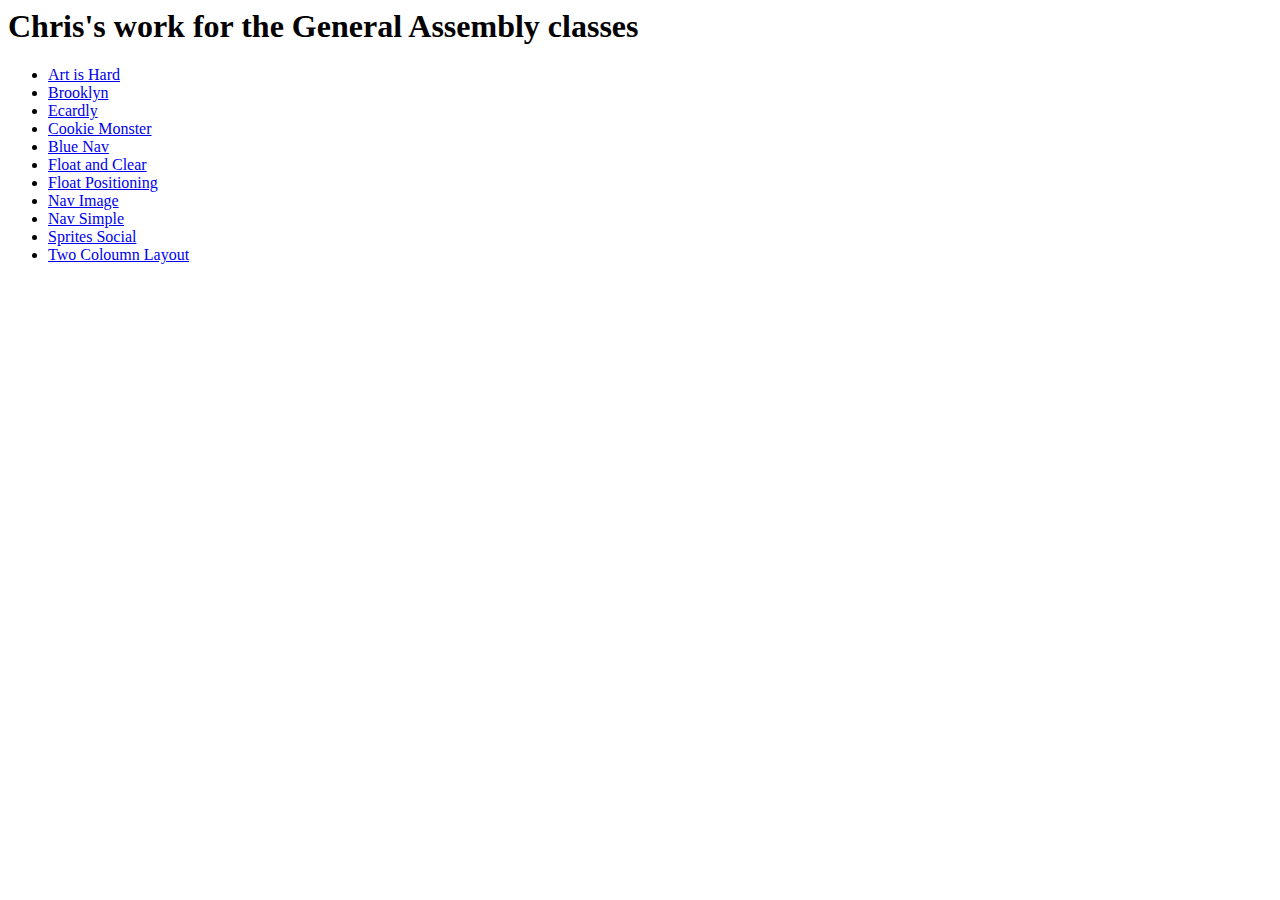
<file: index.html>
<html>
<head>
	<title>GA FEWD Exercises</title>
</head>
<body>
	<h1>Chris's work for the General Assembly classes</h1>
	<ul>
		<li><a href="art-is-hard/index.html">Art is Hard</a></li>
		<li><a href="brooklyn/index.html">Brooklyn</a></li>
		<li><a href="ecardly/index.html">Ecardly</a></li>
		<li><a href="cookie-monster/index.html">Cookie Monster</a></li>
		<li><a href="blue-nav/index.html">Blue Nav</a></li>
		<li><a href="float-and-clear/index.html">Float and Clear</a></li>
		<li><a href="float_positioning/index.html">Float Positioning</a></li>
		<li><a href="nav-image/index.html">Nav Image</a></li>
		<li><a href="nav-simple/index.html">Nav Simple</a></li>
		<li><a href="sprites-social/index.html">Sprites Social</a></li>
		<li><a href="two-coloumn-layout/index.html">Two Coloumn Layout</a></li>
		



	</ul>

</body>
</html>
</file>
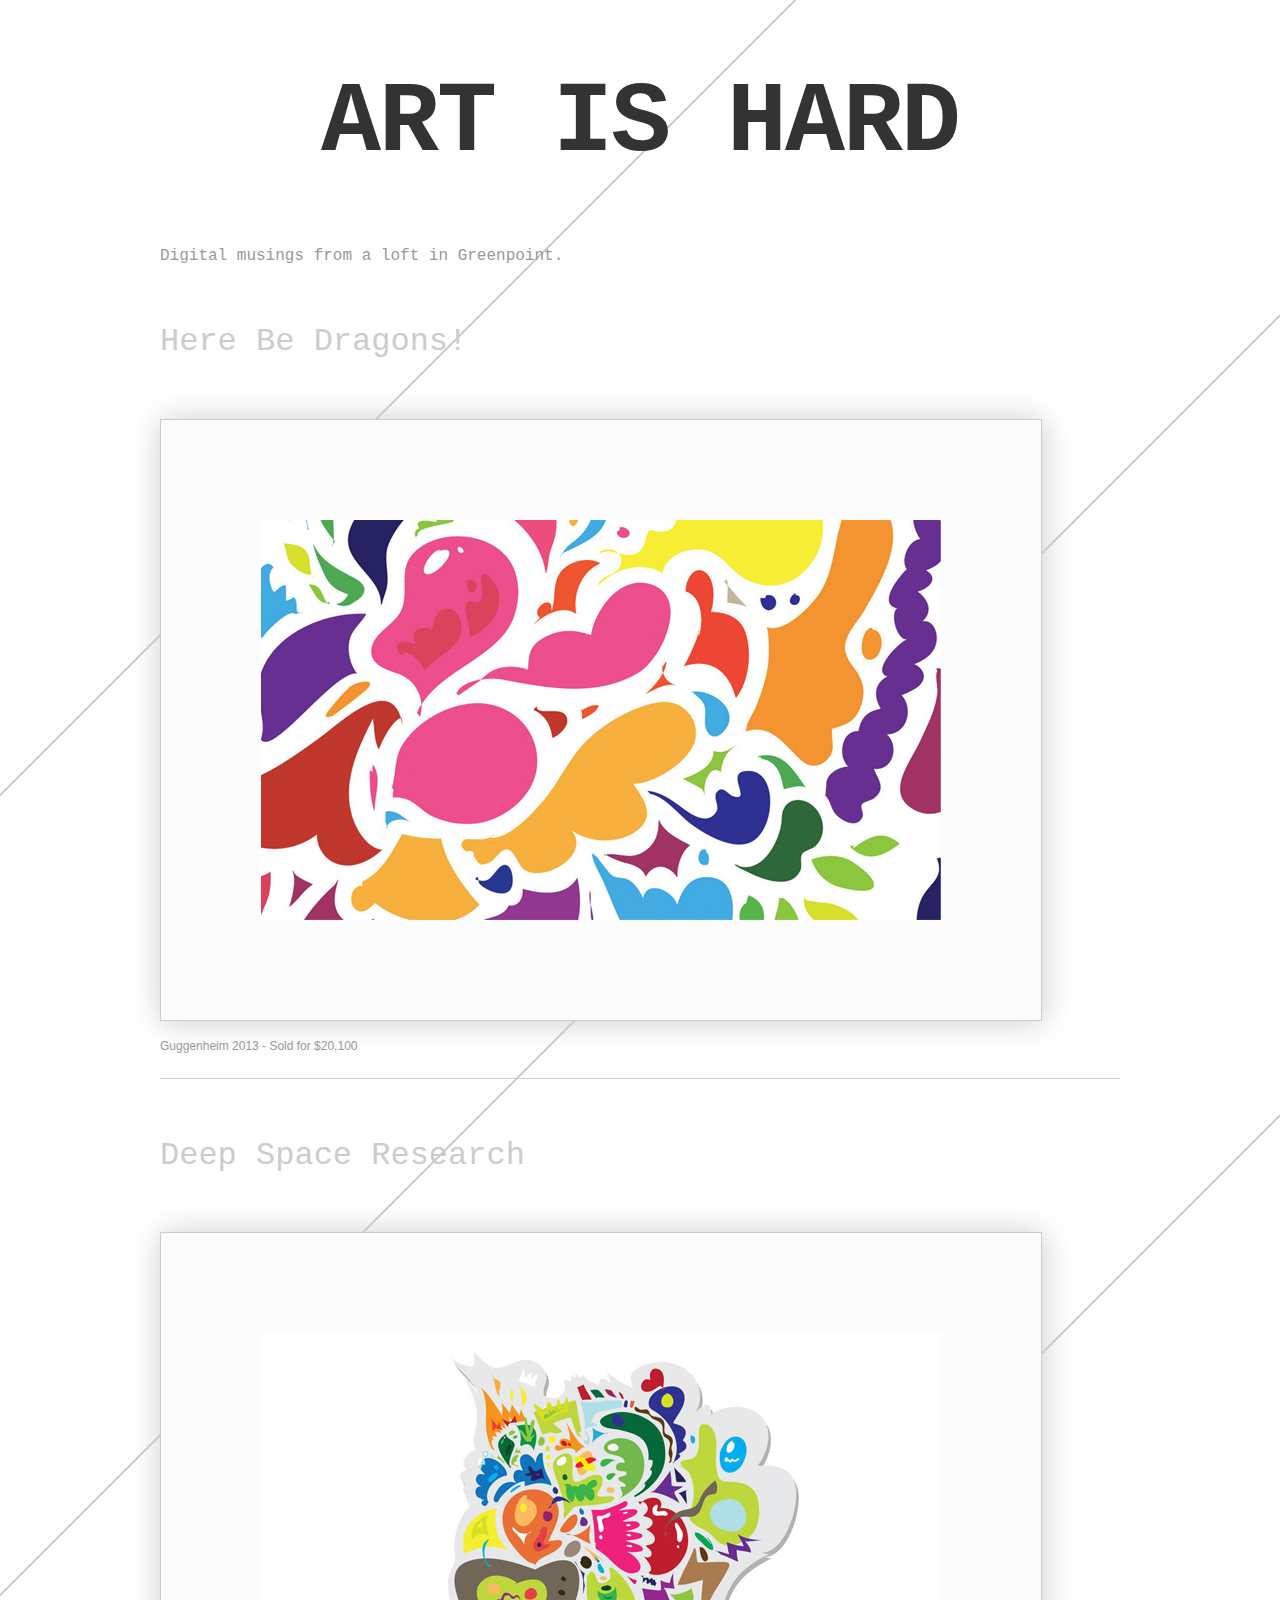
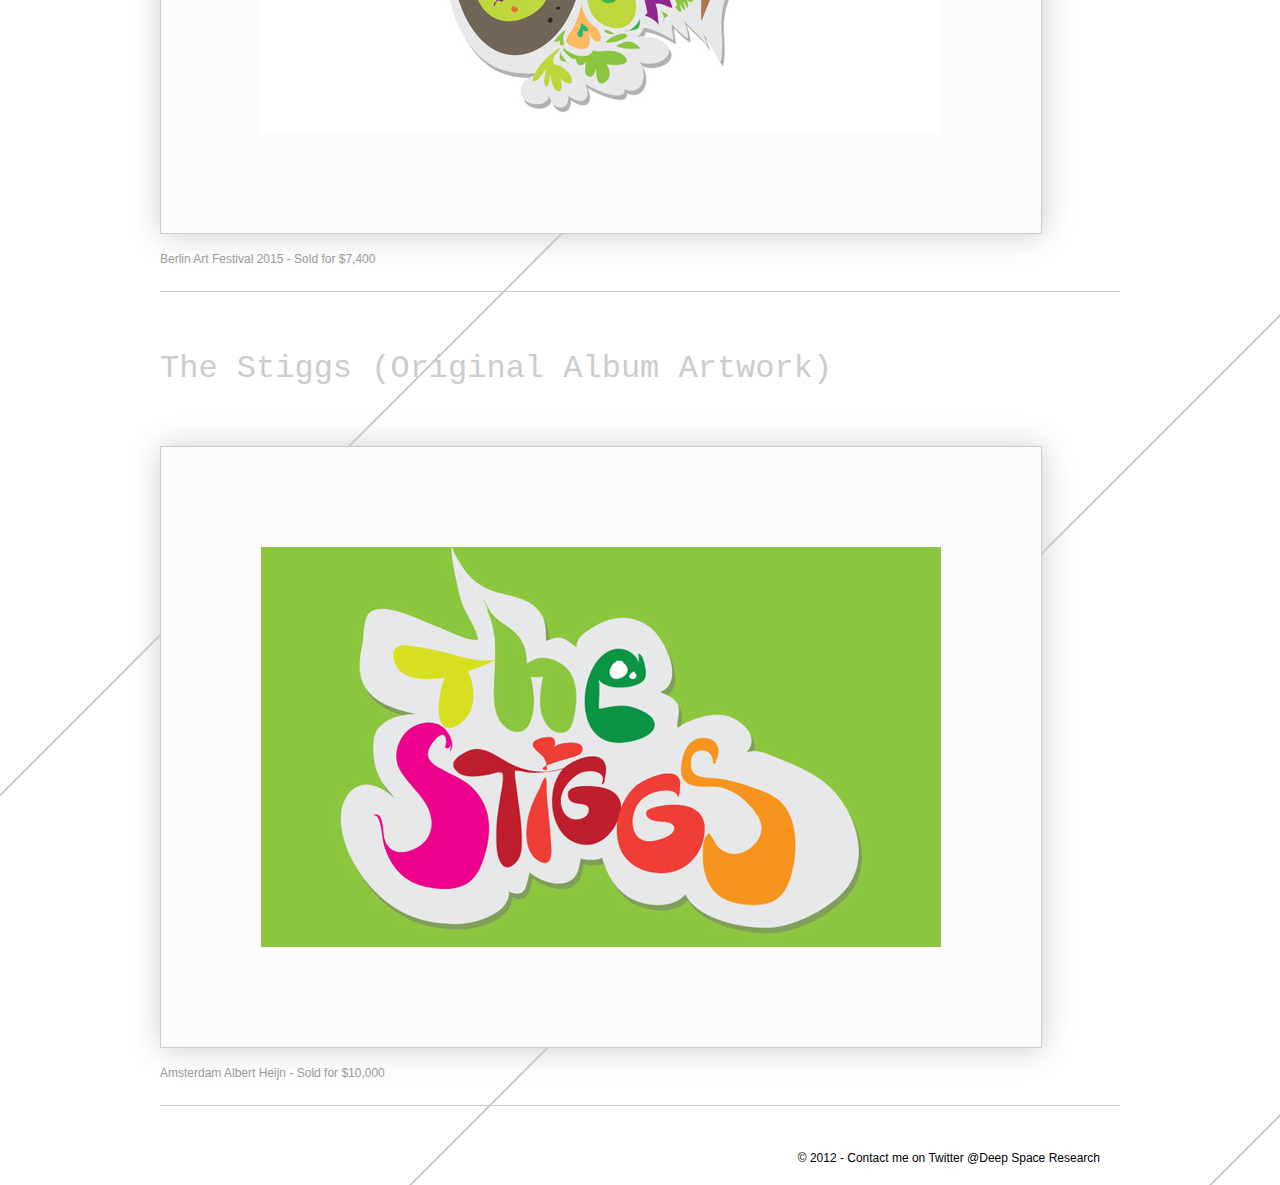
<file: art-is-hard/index.html>
<!DOCTYPE html>
<html lang="en">
	<head>
		<meta charset="utf-8">
		<meta name="description" content="Amazing pop art font drawings">
    	<meta name="keywords" content="Pop art, Grafiti art, Greenpoint, Loft art">
		<title>Pop Font Art | My Portfolio</title>
		<!-- external CSS link -->
		<link rel="stylesheet" href="css/normalize.css">
		<link rel="stylesheet" href="css/style.css">

		
	</head>

	<body>
		<div id="container">

			<h1>Art is Hard</h1>
			<h2>Digital musings from a loft in Greenpoint.</h2>

<!--			<div id="main">	-->

				<h3><a href="#">Here Be Dragons!</a></h3>
				<img src="images/0.jpg" class="frame">
				<p style="color: #999;">Guggenheim 2013 - Sold for $20,100</p>
				<div class="line"></div>

				<h3><a href="#">Deep Space Research</a></h3>
				<img src="images/1.jpg" class="frame">
				<p style="color: #999;">Berlin Art Festival 2015 - Sold for $7,400</p>
				<div class="line"></div>

				<h3><a href="#">The Stiggs (Original Album Artwork)</a></h3>
				<img src="images/3.jpg" class="frame">
				<p style="color: #999;">Amsterdam Albert Heijn - Sold for $10,000</p>
				<div class="line"></div>
				
<!--			</div> --> 

			<footer>
				 &copy; 2012 - Contact me on Twitter @Deep Space Research 
			</footer>

			
		</div><!-- #container --> 
	</body>
</html>
</file>
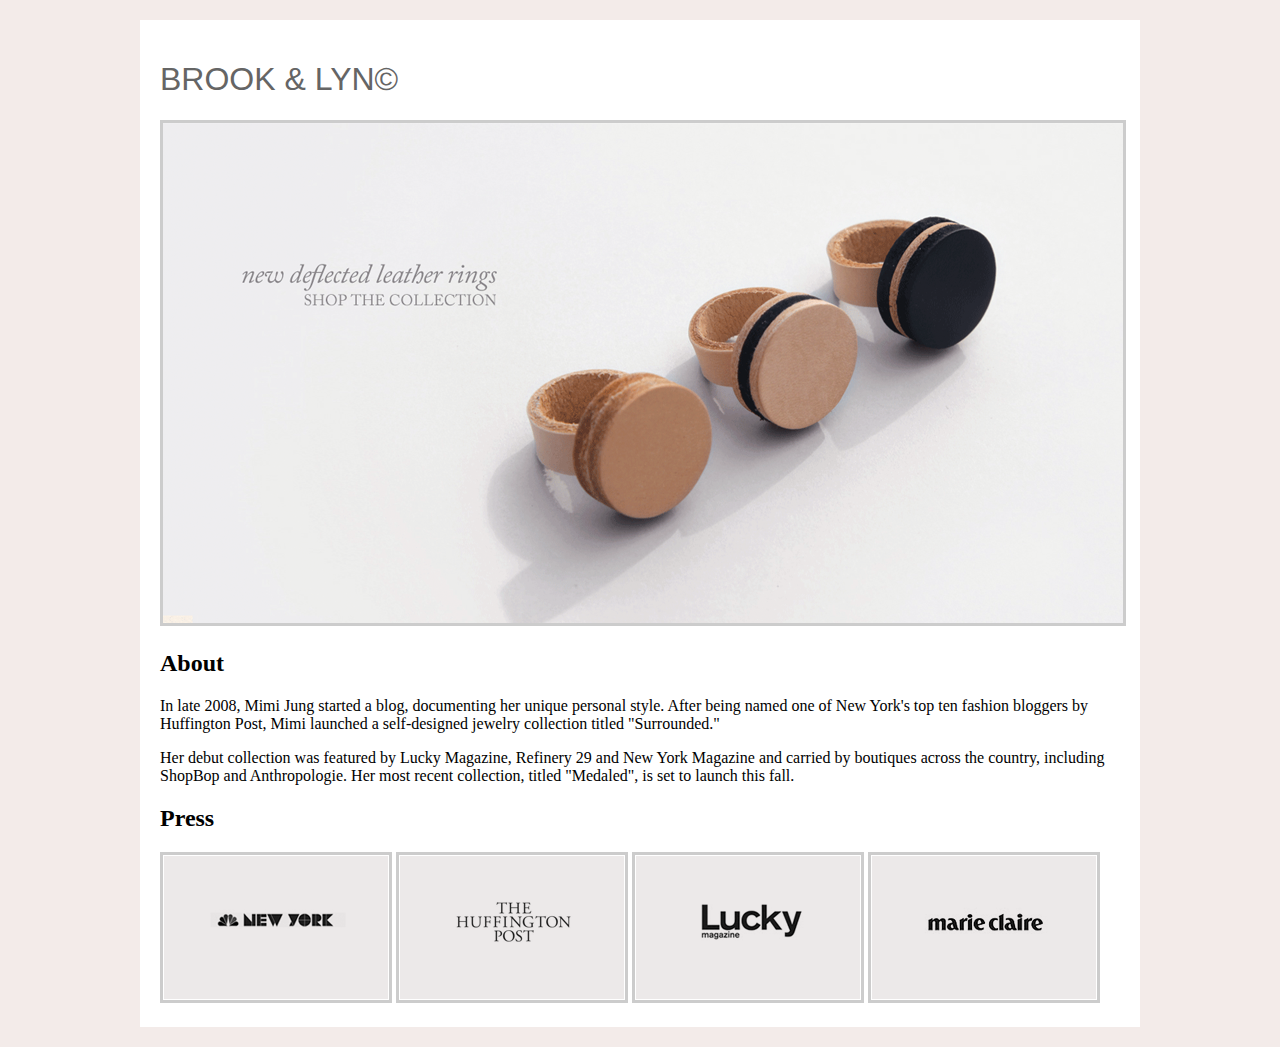
<file: brooklyn/index.html>
<!DOCTYPE html>
<html>
	<head> 
		<title>Brook & Lyn</title><!--this is the title displayed in the browser tab-->
		<meta name="description" content="The website for Brrok & Lyn, designers"><!--this is the description which google will pick up for the search results-->
		<meta name="keywords" content="design, brooklyn, typography"><!--these are the keywords for google-->

		<link rel="stylesheet" href="css/normalize.css">
		<link rel="stylesheet" href="css/style.css">
	</head>

	<body>
		<div id="container">
			<h1>Brook & Lyn&copy;</h1> <!--the &copy gives you the copyright c-->

			<img src="images/home-rings.png" alt="picture of rings designed by Brook and Lyn">

			<h2>About</h2>
			<p>
			In late 2008, Mimi Jung started a blog, documenting her unique personal style. After being named one of New York's top ten fashion bloggers by Huffington Post, Mimi launched a self-designed jewelry collection titled "Surrounded."
			</p>
			<p>
			Her debut collection  was featured by Lucky Magazine, Refinery 29 and New York Magazine and carried by boutiques across the country, including ShopBop and Anthropologie. Her most recent collection, titled "Medaled", is set to launch this fall.
			</p>
			<h2>Press</h2>
			<a href="http://www.nbc.com"><img src="images/press-nbcnewyork.gif" alt="NBC logo"</a>
			<a href="http://www.huffingtonpost.com"><img src="images/press-huffpost.gif" alt="Huff logo"</a>
			<a href="http://www.luckymag.com"><img src="images/press-logo_lucky.gif" alt="lucky logo"</a>
			<a href="http://www.marieclaire.com"><img src="images/press-marieclaire.gif" alt="marie logo"</a>
		</div>	
	</body>
</html>
</file>
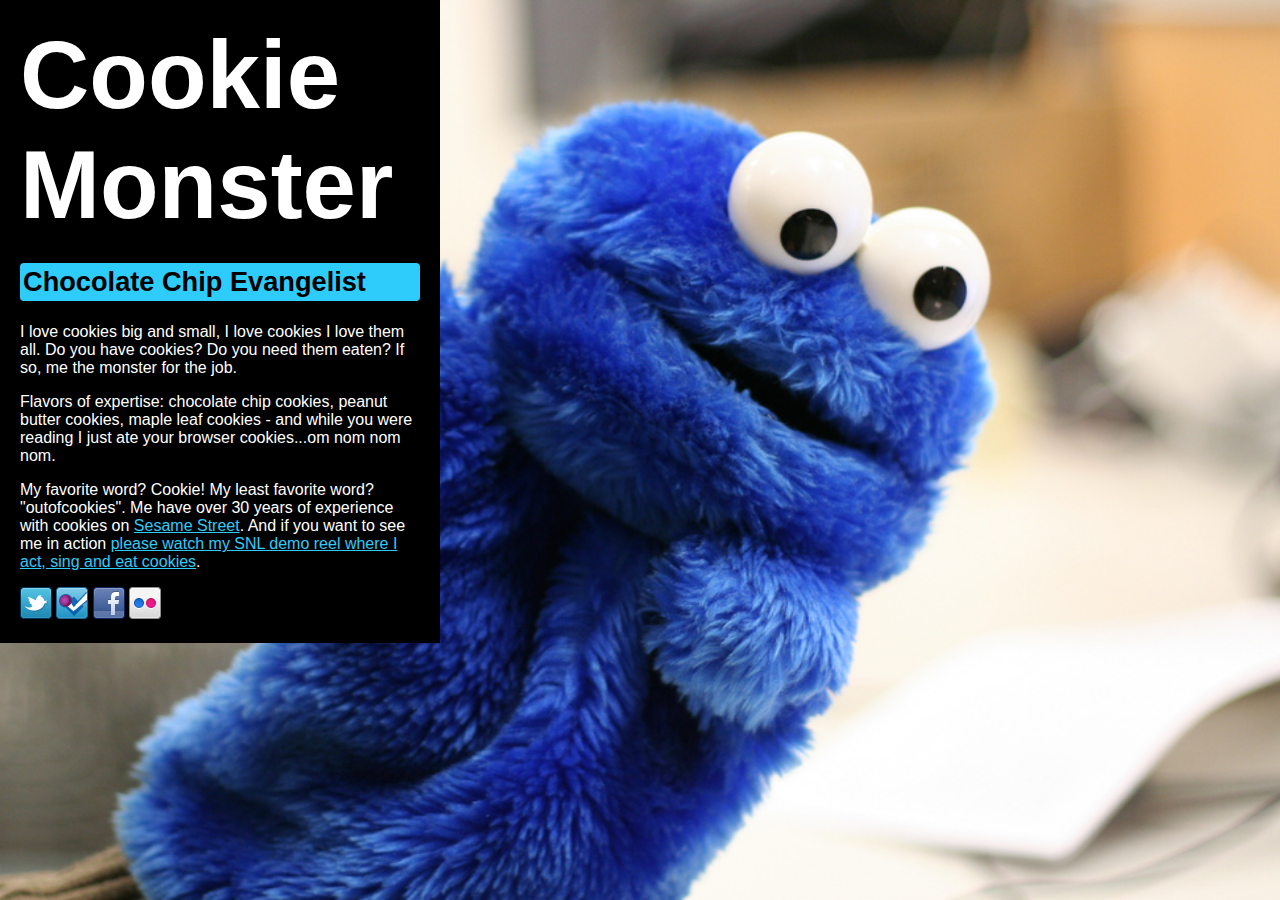
<file: cookie-monster/index.html>
<!DOCTYPE html>
<html lang="en">
	<head>
    	<meta charset="utf-8">
    	<meta name="keywords" content="cookies, c, monster, Sesame Street">
    	<meta name="description" content="I love cookies big and small, I love cookies I love them all.">
		<title>Cookie Monster</title>
		<!-- external CSS link -->
		<link rel="stylesheet" href="css/normalize.css">
		<link rel="stylesheet" href="css/style.css">
	</head>
	<body>
		<div id="container">
		<!-- START HERE --> 
			<h1>Cookie Monster</h1> 
			<h2>Chocolate Chip Evangelist</h2>
				
			<p>
				I love cookies big and small, I love cookies I love them all. Do you have cookies? Do you need them eaten? If so, me the monster for the job.
			</p>
			<p>
				Flavors of expertise: chocolate chip cookies, peanut butter cookies, maple leaf cookies - and while you were reading I just ate your browser cookies...om nom nom nom.
			</p>
			<p>
				My favorite word? Cookie! My least favorite word? "outofcookies". Me have over 30 years of experience with cookies on <a href="http://www.sesamestreet.org/">Sesame Street</a>. And if you want to see me in action <a href="http://www.youtube.com/watch?v=C-PkQRh3QXA">please watch my SNL demo reel where I act, sing and eat cookies</a>.
			</p>
			
			<a href="https://twitter.com/#!/mewantcookie"><img src="images/social-twitter.png"></a>

			<a href="https://foursquare.com/v/kaufman-astoria-studios/4b43c364f964a520f5e825e3"><img src="images/social-foursquare.png"></a>

			<a href="https://www.facebook.com/pages/Cookie-Monster-should-host-Saturday-Night-Live/130316933655526"><img src="images/social-facebook.png"></a>

			<a href="http://www.flickr.com/photos/tags/cookies"><img src="images/social-flickr.png"></a>

		<!-- END HERE --> 
		</div><!-- #container --> 
	</body>
</html>
</file>
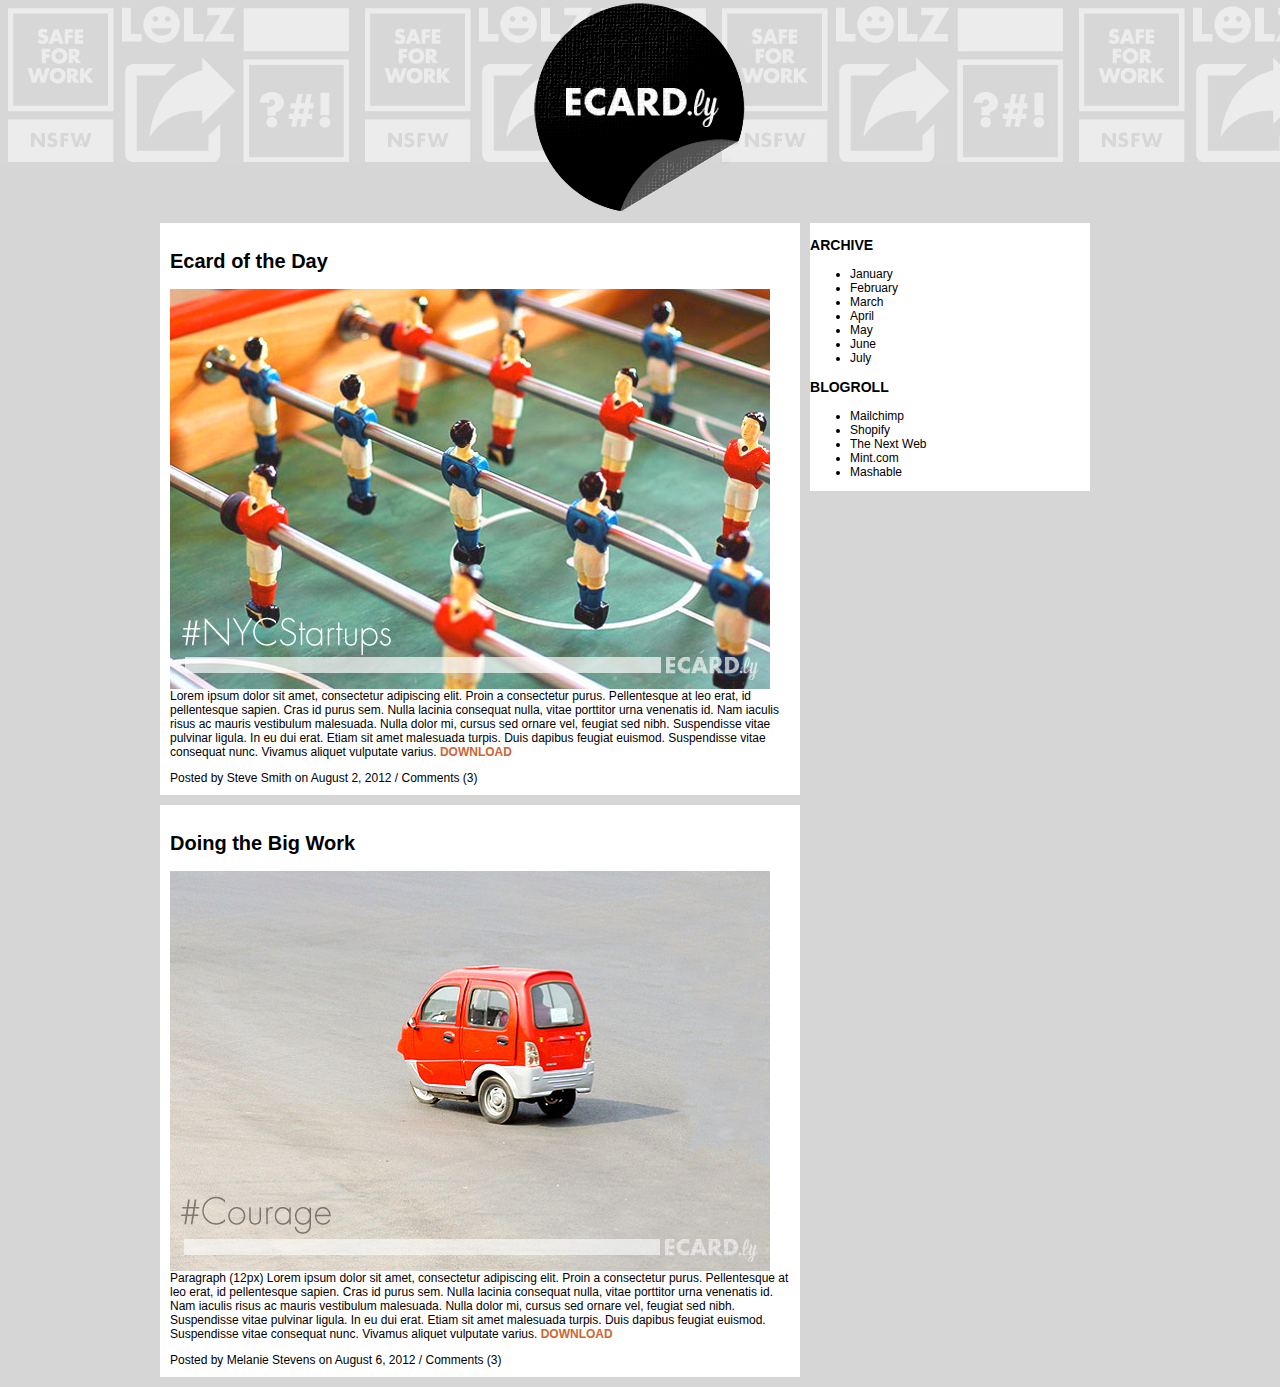
<file: ecardly/index.html>
<!DOCTYPE html>
<html lang="en">
	<head>
    	<meta charset="utf-8">
    	<meta name="description" content="The best in ecards">
    	<meta name="keywords" content="Ecards, comedy, gifts">
		<title>Ecard.ly | The Best in Ecards</title>
		<link rel="stylesheet" href="css/normalize.css">
		<link rel="stylesheet" href="css/style.css">
	</head>
	<body>
		<div id="container">	

			<h1> <!--Heading 1 (using the image replacment technique)-->
			Ecard.ly
			</h1>
				<main>	
					<article><!--we do this for google to tell it that the article is the main info related to the title, meta etc.-->
						<h2>Ecard of the Day</h2>

						<image src="images/ecard-nycstartups.jpg" alt="NYC startups">
						<p>
						Lorem ipsum dolor sit amet, consectetur adipiscing elit. Proin a consectetur purus. Pellentesque at leo erat, id pellentesque sapien. Cras id purus sem. Nulla lacinia consequat nulla, vitae porttitor urna venenatis id. Nam iaculis risus ac mauris vestibulum malesuada. Nulla dolor mi, cursus sed ornare vel, feugiat sed nibh. Suspendisse vitae pulvinar ligula. In eu dui erat. Etiam sit amet malesuada turpis. Duis dapibus feugiat euismod. Suspendisse vitae consequat nunc. Vivamus aliquet vulputate varius. <a href="#">DOWNLOAD</a>
						</p>
						<div class="meta">
						Posted by Steve Smith on August 2, 2012  /  Comments (3)
						</div>
						<div class="clear"></div>
					</article>
			
					<article class="clearfix">
						<h2>
						Doing the Big Work
						</h2>

						<image src="images/ecard-courage.jpg" alt="eCardly tuktuk 'courage' ecard">
					
						<p>
						Paragraph (12px)
						Lorem ipsum dolor sit amet, consectetur adipiscing elit. Proin a consectetur purus. Pellentesque at leo erat, id pellentesque sapien. Cras id purus sem. Nulla lacinia consequat nulla, vitae porttitor urna venenatis id. Nam iaculis risus ac mauris vestibulum malesuada. Nulla dolor mi, cursus sed ornare vel, feugiat sed nibh. Suspendisse vitae pulvinar ligula. In eu dui erat. Etiam sit amet malesuada turpis. Duis dapibus feugiat euismod. Suspendisse vitae consequat nunc. Vivamus aliquet vulputate varius. <a href="#">DOWNLOAD</a>
						</p>
						<div class="meta">		
						Posted by Melanie Stevens on August 6, 2012  /  Comments (3)
						</div>
					</article>
			</main>	
			<aside> <!--use this in html5 instead of div id sidebar, more useful like this for google cuz google recognizes <aside>-->
				<h3>ARCHIVE</h3>
				<ul>
					<li>January</li>
					<li>February</li>
					<li>March</li>
					<li>April</li>
					<li>May</li>
					<li>June</li>
					<li>July</li>
				</ul>
				<h3>BLOGROLL</h3>
				<ul>
					<li>Mailchimp</li>
					<li>Shopify</li>
					<li>The Next Web</li>
					<li>Mint.com</li>
					<li>Mashable</li>
				</ul>
			</aside>		
			
		</div>
	</body>
</html>
</file>
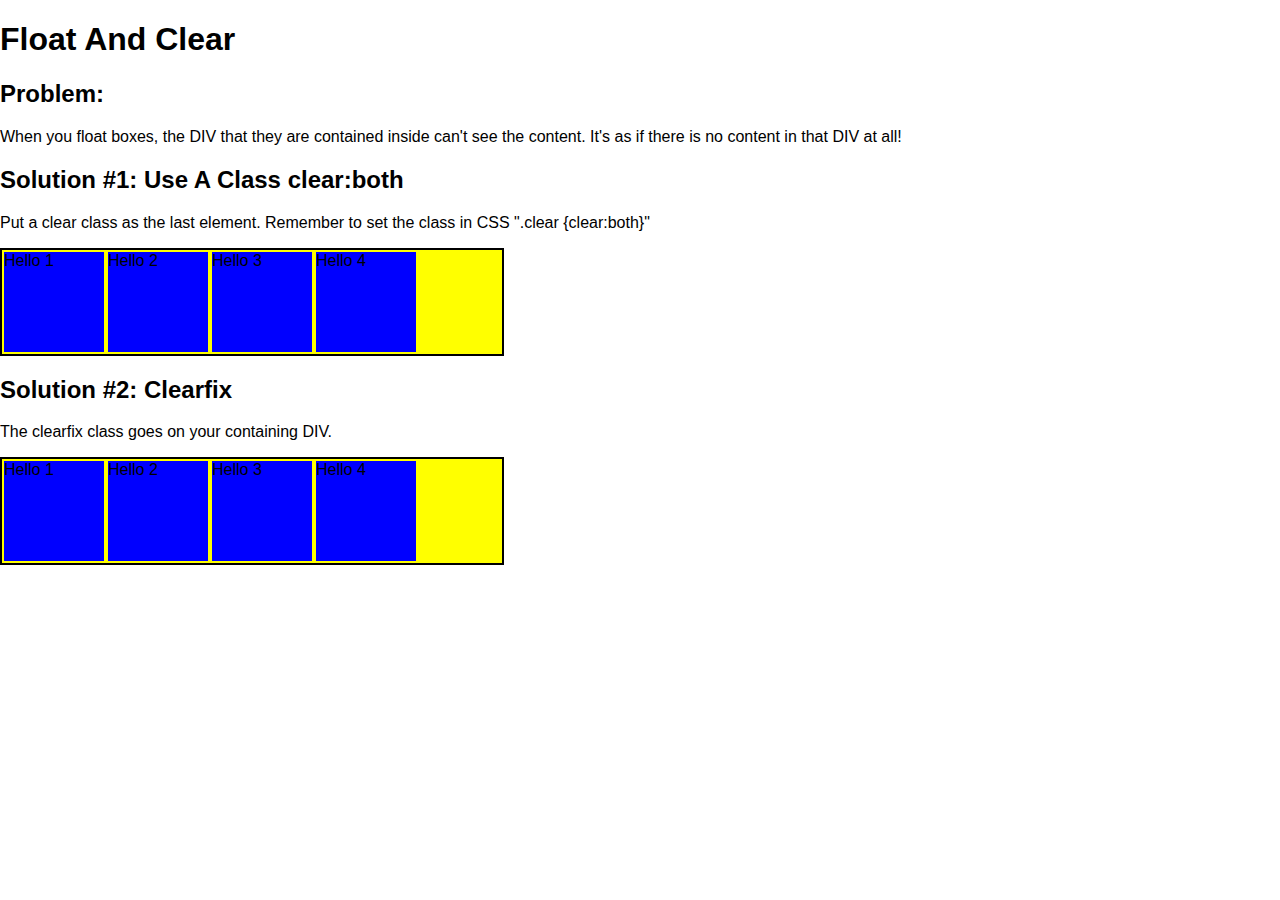
<file: float-and-clear/index.html>
<!DOCTYPE html>
<html lang="en">
	<head>
    	<meta charset="utf-8">
    	<meta name="description" content="Your description goes here">
    	<meta name="keywords" content="one, two, three">
	
		<title>Float And Clear</title>
		
		<!-- external CSS link -->
		<link rel="stylesheet" href="css/normalize.css">
		<link rel="stylesheet" href="css/style.css">
	</head>
	<body>
		<h1>Float And Clear</h1>

		<h2>Problem:</h2>
		<p>When you float boxes, the DIV that they are contained inside can't see the content. It's as if there is no content in that DIV at all!</p>	

		<h2>Solution #1: Use A Class clear:both</h2>
		<p>Put a clear class as the last element. Remember to set the class in CSS ".clear {clear:both}"</p>
		<div id="boxes">
			<div class="box">Hello 1</div>
			<div class="box">Hello 2</div>
			<div class="box">Hello 3</div>
			<div class="box">Hello 4</div>
			<div class="clear"></div>
		</div><!-- #boxes --> 

		<h2>Solution #2: Clearfix</h2>
		<p>The clearfix class goes on your containing DIV.</p>
		<div id="boxes2" class="clearfix">
			<div class="box">Hello 1</div>
			<div class="box">Hello 2</div>
			<div class="box">Hello 3</div>
			<div class="box">Hello 4</div>
			<div class="clear"></div>
		</div><!-- #boxes --> 
	</body>
</html>
</file>
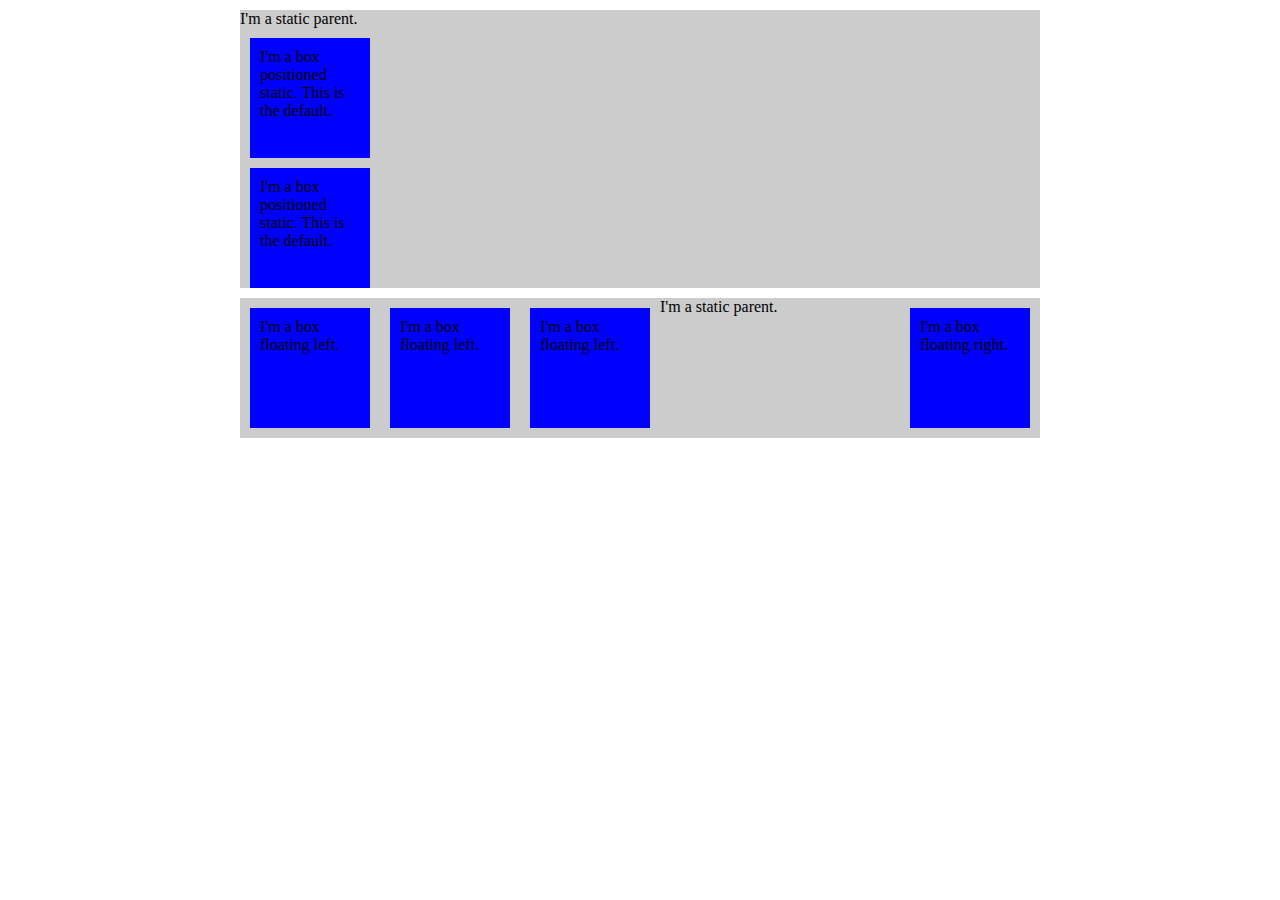
<file: float_positioning/index.html>
<!DOCTYPE html>
<html lang="en">
<head>
	<meta charset="UTF-8">
	<title>CSS Positioning</title>
	<link rel="stylesheet" href="css/style.css">
</head>
<body>

	<!-- static positioning -->
	<div class="container">
	
		I'm a static parent.
	
		<div class="box">
			I'm a box positioned static. This is the default.
		</div>
		
		<div class="box">
			I'm a box positioned static. This is the default.
		</div>
	
	</div><!-- container -->

	<!-- float positioning -->
	
	<div class="container clearfix"> 
	
		 I'm a static parent.
	
		<div class="box left">
			I'm a box floating left.
		</div>
		
		<div class="box left">
			I'm a box floating left.
		</div>
		
		<div class="box left">
			I'm a box floating left.
		</div>
		
		<div class="box right">
			I'm a box floating right.
		</div>
		
		<!-- content placed here from the clear class -->
		
		<!-- I need a clear fix class if you do not want me to collapse when I have floating children inside me! -->
		<div class="clear"></div>
	</div><!-- container -->
	
</body>
</html>
</file>
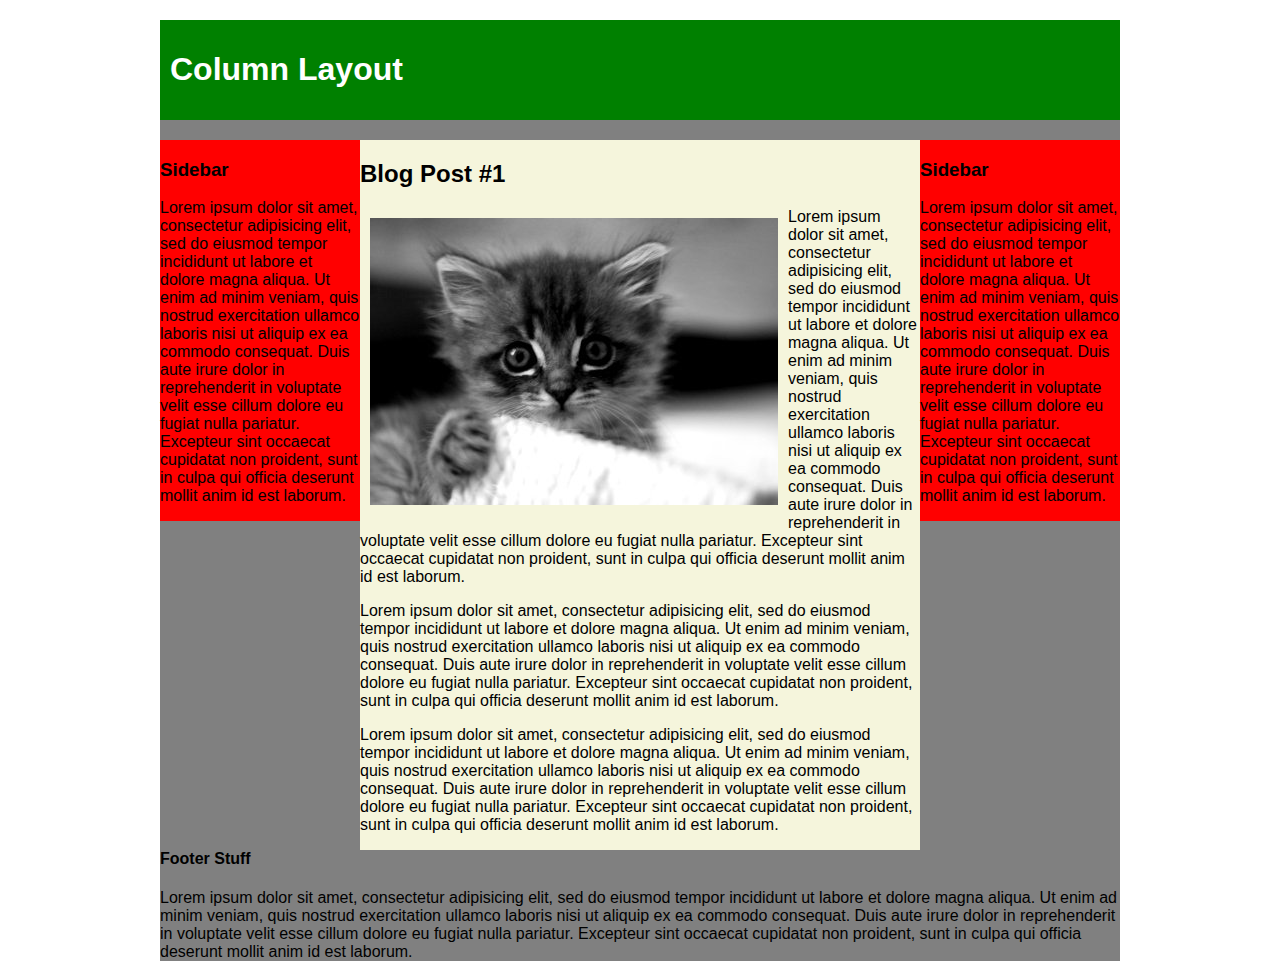
<file: two-column-layout/index.html>
<!DOCTYPE html>
<html lang="en">
	<head>
	    	<meta charset="utf-8">
			<title>Column Layout</title>
			
			<!-- external CSS link -->
			<link rel="stylesheet" href="css/normalize.css">
			<link rel="stylesheet" href="css/style.css">		
	</head>
	<body>
		<div id="container">

			<div id="header">
				<h1>Column Layout</h1>
			</div><!-- #header --> 
			
			<div class="sidebar">
				<h3>Sidebar</h3>
				<p>Lorem ipsum dolor sit amet, consectetur adipisicing elit, sed do eiusmod tempor incididunt ut labore et dolore magna aliqua. Ut enim ad minim veniam, quis nostrud exercitation ullamco laboris nisi ut aliquip ex ea commodo consequat. Duis aute irure dolor in reprehenderit in voluptate velit esse cillum dolore eu fugiat nulla pariatur. Excepteur sint occaecat cupidatat non proident, sunt in culpa qui officia deserunt mollit anim id est laborum.
				</p>
			</div><!-- #sidebar --> 

			<div id="content">
				
				<h2>Blog Post #1</h2>
				
				<img src="images/cutecat.jpeg" alt="Cute Cat" class="alignleft">

				<p>Lorem ipsum dolor sit amet, consectetur adipisicing elit, sed do eiusmod tempor incididunt ut labore et dolore magna aliqua. Ut enim ad minim veniam, quis nostrud exercitation ullamco laboris nisi ut aliquip ex ea commodo consequat. Duis aute irure dolor in reprehenderit in voluptate velit esse cillum dolore eu fugiat nulla pariatur. Excepteur sint occaecat cupidatat non proident, sunt in culpa qui officia deserunt mollit anim id est laborum.
				</p>

				<p>Lorem ipsum dolor sit amet, consectetur adipisicing elit, sed do eiusmod tempor incididunt ut labore et dolore magna aliqua. Ut enim ad minim veniam, quis nostrud exercitation ullamco laboris nisi ut aliquip ex ea commodo consequat. Duis aute irure dolor in reprehenderit in voluptate velit esse cillum dolore eu fugiat nulla pariatur. Excepteur sint occaecat cupidatat non proident, sunt in culpa qui officia deserunt mollit anim id est laborum.
				</p>

				<p>Lorem ipsum dolor sit amet, consectetur adipisicing elit, sed do eiusmod tempor incididunt ut labore et dolore magna aliqua. Ut enim ad minim veniam, quis nostrud exercitation ullamco laboris nisi ut aliquip ex ea commodo consequat. Duis aute irure dolor in reprehenderit in voluptate velit esse cillum dolore eu fugiat nulla pariatur. Excepteur sint occaecat cupidatat non proident, sunt in culpa qui officia deserunt mollit anim id est laborum.
				</p>

			</div><!-- #content -->  

			<div class="sidebar">
				<h3>Sidebar</h3>
				<p>Lorem ipsum dolor sit amet, consectetur adipisicing elit, sed do eiusmod tempor incididunt ut labore et dolore magna aliqua. Ut enim ad minim veniam, quis nostrud exercitation ullamco laboris nisi ut aliquip ex ea commodo consequat. Duis aute irure dolor in reprehenderit in voluptate velit esse cillum dolore eu fugiat nulla pariatur. Excepteur sint occaecat cupidatat non proident, sunt in culpa qui officia deserunt mollit anim id est laborum.
				</p>
			</div><!-- #sidebar --> 
		
			<div class="clear"></div>

			<div id="footer">
				<h4>Footer Stuff</h4>
				<p>Lorem ipsum dolor sit amet, consectetur adipisicing elit, sed do eiusmod tempor incididunt ut labore et dolore magna aliqua. Ut enim ad minim veniam, quis nostrud exercitation ullamco laboris nisi ut aliquip ex ea commodo consequat. Duis aute irure dolor in reprehenderit in voluptate velit esse cillum dolore eu fugiat nulla pariatur. Excepteur sint occaecat cupidatat non proident, sunt in culpa qui officia deserunt mollit anim id est laborum.
				</p>
			</div><!-- #footer --> 

		</div><!-- #container --> 
	</body>
</html>
</file>
<file: art-is-hard/css/style.css>
/* General Styles */
* {
     -moz-box-sizing: border-box; /* Firexfox */
     -webkit-box-sizing: border-box; /* Safari/Chrome/iOS/Android */
     box-sizing: border-box; /* IE */
}

body {
	font-family: Helvetica, Arial, sans-serif;
	font-size: 12px;
	color: black; 
	/*line-height: 1.25;*/
	background-image: url('../images/hipster-line.gif');

	/*display: block;*/
}

#container{
     width: 960px;
     margin:0 auto;
}

/*
#main {
	padding: 20px;
}
*/
footer {
	padding: 20px;
	text-align: right;
}
/*
h2,h3,h4, p, ul, ol {
	margin-bottom: 20px;
}
*/
p {
	margin: 15px 0;
}

h1{
  font-size: 100px;
  color: #333;
  /*line-height: .7;*/
  font-family: Courier;
  letter-spacing: -2px;
  font-weight: bold;
  text-transform: uppercase;
  text-align: center;
}

h2 {
  font-size: 16px;
  color: #999;
  font-family: Courier;
  /*margin: 4px 0;*/
  font-weight: normal;
  /*padding: 0;*/
  /*line-height: 2.8em;*/
}


h3 {
  font-size: 32px;
  font-weight: normal;
  padding: 0;
  color: #999;
  font-family: Courier;
  line-height: 2.8em;
}

a {
	color: #ccc;
	text-decoration: none;
}
	a:visited, a:hover, a:active {
		color: #000;
	}

img.frame {
	padding: 100px;
	background: #fcfcfc;
	border: 1px solid #ccc;
	box-shadow: 1px 1px 30px #ccc;

}

img.frame:hover {
	padding: 100px;
	background: #fcfcfc;
	border: 1px solid #ccc;
	box-shadow: 1px 1px 40px #bbb;
}

.line {
	margin: 25px 0;
	border-bottom: 1px #CCC solid;
}
</file>
<file: brooklyn/css/style.css>
body {
	font-size: 16px/1.6;
	/* the 1.6 is the line height*/
	font-family: "Times New Roman", serif;
	/* sans serif is default so u need to tell browser*/
	background-color: #F3EBE9;
}

#container{
	width: 960px;
	margin: 20px auto;
	/*says top and bottom 10px and left and right auto, means that it centers is horizontally*/
	background-color: white;
	padding: 20px;
}

h1 {
	text-transform: uppercase;
	color: #656565;
	font-family: "Helvetica", sans-serif;
	font-weight: lighter;
}

img {
	border: 3px #CCCCCC solid;
}

a img {
	padding: 1px;
}

a {
	text-decoration: none;
}
</file>
<file: cookie-monster/css/style.css>
/* 

Project Name: Cookie Monster 
Client: Cookie Monster
Author: Chris Castiglione | www.twitter.com/castig 
Developed @ General Assembly in NYC

*/

body {
	/* set up a background image */
	/* need to tell where to find the image, so when looking at the folder, it's clear we need to move up
	to cookie-monster folder and then quasi down one again to image folder, hence:*/
	background-image: url('../images/cookie-monster.jpg');

	
	/* the follow is the code to have the image display as a full page */
	background-position: center;
	background-attachment: fixed;
	-webkit-background-size: cover; /* the next 3 lines are "browser prefixes", they are necessary to include for CSS3 techniques */
	-moz-background-size: cover;
	-o-background-size: cover;
	background-size: cover;
}
#container{
	background-color: black;
	color: white;
	width: 400px;
	padding: 20px
}
h1 {
	font-size: 6em;
	margin: 0;
}
h2{
	background-color: #2ECCFA;
	padding: 3px;
	border-radius: 4px;
	color: black;
	font-size: 1.7em;
}
a{
	color: #2ECCFA;
}
</file>
<file: ecardly/css/style.css>
/* 
Project Name: Ecard.ly
Client: General Assembly 
Author: Christopher Castig | @castig
Developer @GA in NYC

Background Color: #d6d6d6
Text Color: #000000
Link Color: #cc6633

Container Width: 940px
Left Columm (#main): 640px
Right Column (#sidebar): 280px
*/

/* Box Model Hack */
* {
     -moz-box-sizing: border-box; /* Firexfox */
     -webkit-box-sizing: border-box; /* Safari/Chrome/iOS/Android */
     box-sizing: border-box; /* IE */
}

/* Clear fix hack - helps with floating and aligning elements*/
.clearfix:after {
     content: ".";
     display: block;
     clear: both;
     visibility: hidden;
     line-height: 0;
     height: 0;
}

.clear {
	clear: both;
}

body{
     background-color: #d6d6d6;
     background-image: url('../images/background.jpg'); /*this is the syntax for the backgroun image usage. unlogic but here u are*/
     background-repeat: repeat-x; /*means repeating the image horizontally across top of page*/
     color: #000000;
     font-size:12px;
}

#container{
     width: 960px;
     margin:0 auto;
}

main{ /*doesnt highlight yet because sublime text is behind with updating on new syntax*/
     float:left;
     width: 640px; /*total 960 minus sidebar width 300*/
}

aside{
     float:left;
     background-color: white;
     width: 280px; /*need to take 10px off because have added 10px of margin on lefthand side*/
     margin:10px 0px 0px 10px;
}

/*THE IMAGE REPLACEMENT TECHNIQUE: we do this for google SEO, because google does not look into your CSS. We want the text in h1 for SEO, but obviously we replace it with an image and dont want the text in h1 to be visible!!!*/
h1{
    /*see http://www.sitepoint.com/new-css-image-replacement-technique/ for explanation*/
     text-indent: 100%;
     white-space: nowrap;
     overflow: hidden;
     /*to find the dimension of a image, go to finder in MAC and rightclick, get info*/
     width: 216px;
     height: 213px;
     background-image: url('../images/logo.png');
     margin:0 auto;
}

article{
     background: white;
     padding: 10px;
     margin: 10px 0px;
}

h2{
     font-size: 20px;
}

p{
     font-size: 12px;
}

a {
     color: #cc6633;
     text-decoration: none;
     font-weight: bold;
}

img{
     float: left;
     margin-right: 10px;
}
</file>
<file: float-and-clear/css/style.css>
/* Instructor note: demonstrate how clear and clearfix work */

/* Clear fix hack */
.clearfix:after {
     content: ".";
     display: block;
     clear: both;
     visibility: hidden;
     line-height: 0;
     height: 0;
}


.clear {
	clear: both;
}


#boxes, #boxes2 {
	border: 2px #000 solid;
	width: 500px;
	background: yellow;
}


.box {
	width: 100px;
	height: 100px;
	background: blue;
	margin: 2px;
	float: left;
}
</file>
<file: float_positioning/css/style.css>
.container{
	width: 800px;
	margin: 10px auto;
	background: #CCC;
}

.box{
	width: 100px;
	height: 100px;
	margin:10px;
	padding:10px;
	background: blue;
}

.left{
	float:left;
}

.right{
	float:right;
}

.clear{
	clear:both;
}

.clearfix:after{ /* expands collapsed parent to clear its height past its floating children */
	content: "."; /* adds html text of period symbol (:after) all other children inside the parent with .clear:after class applied to it. */
	display: block; /* set newly created content: to display block */
	
	clear: both; /* sets the '.' content to clear past all of the floating children giving a height reference. */
	visibility: hidden; /* make the '.' content invisible. */
	
	line-height: 0; /* make sure it has no text line-height */
	height: 0; /* make sue it has no physical height */
 
}
</file>
<file: two-column-layout/css/style.css>
#container{
	width: 960px;
	margin: 0 auto;
	background: grey;

}
#header{
	background: green;
	color: white;
	padding: 10px;
	margin-top: 20px;
	
}

#content{
	margin-top: 20px;
	background: beige;
	
	width:560px;
	float: left;
}

.alignleft{
	float: left;
	margin: 10px;
}

.sidebar{/*changed the original # to the class and changed from id to class in html since we introduced a new sidebar on the left of the content.*/
	float:left;
	width: 200px;
	background: red;
	margin-top: 20px;
}

#footer{
	clear: both;
}
</file>
